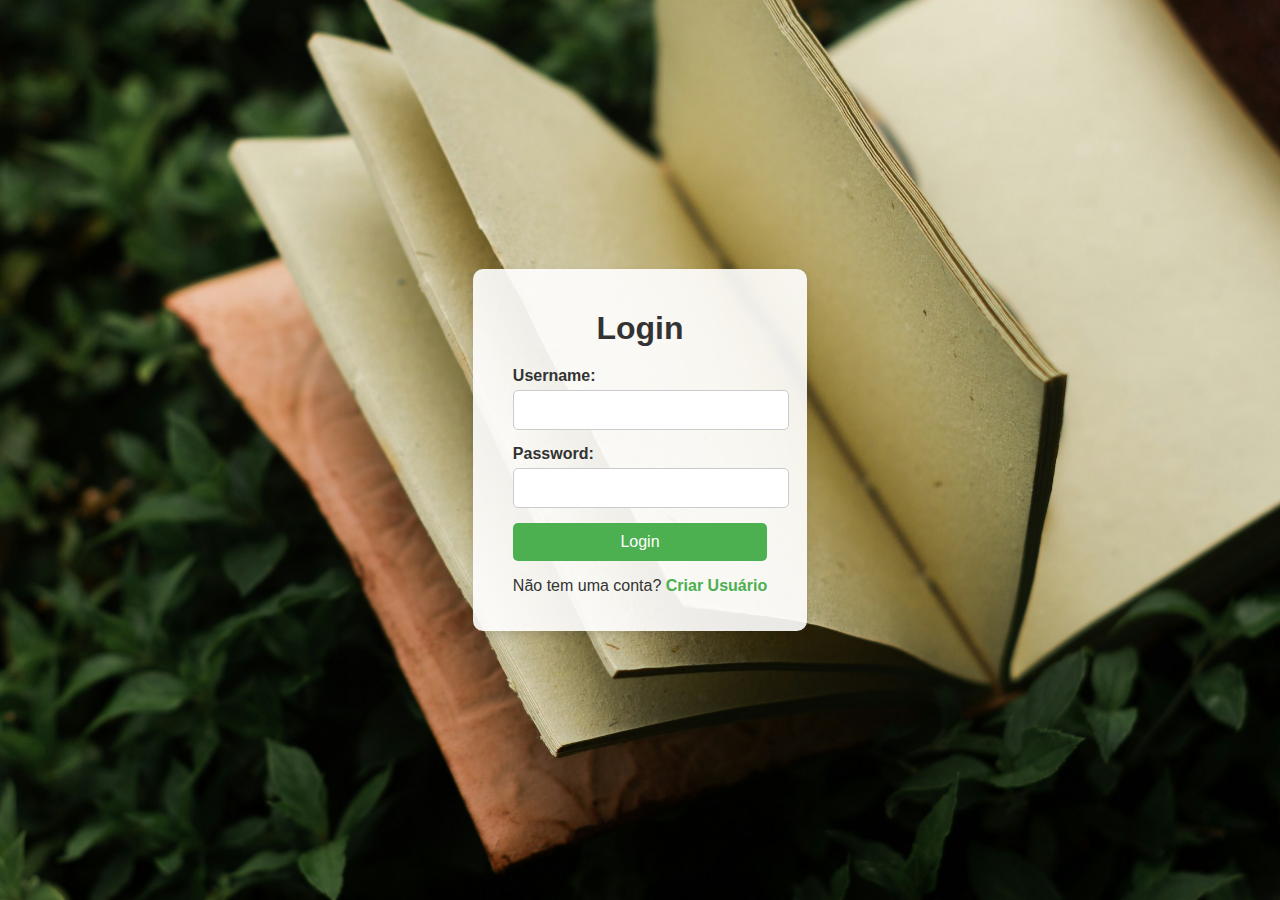
<file: login.html>
<!DOCTYPE html>
<html lang="en">
<head>
    <meta charset="UTF-8">
    <meta name="viewport" content="width=device-width, initial-scale=1.0">
    <title>Login</title>
    <link rel="stylesheet" href="login.css">
    <script defer src="login.js"></script>
</head>
<body>
    <div id="login-page">
        <div class="login-container">
            <h1>Login</h1>
            <form id="login-form" action="login.php" method="POST">
                <div class="form-group">
                    <label for="username">Username:</label>
                    <input type="text" id="username" name="username" required>
                </div>
                <div class="form-group">
                    <label for="password">Password:</label>
                    <input type="password" id="password" name="password" required>
                </div>
                <button type="submit">Login</button>
            </form>
            <p>Não tem uma conta? <a href="register.html">Criar Usuário</a></p>
            <div id="error-message" style="color: red;"></div>
        </div>
    </div>
</body>
</html>
</file>
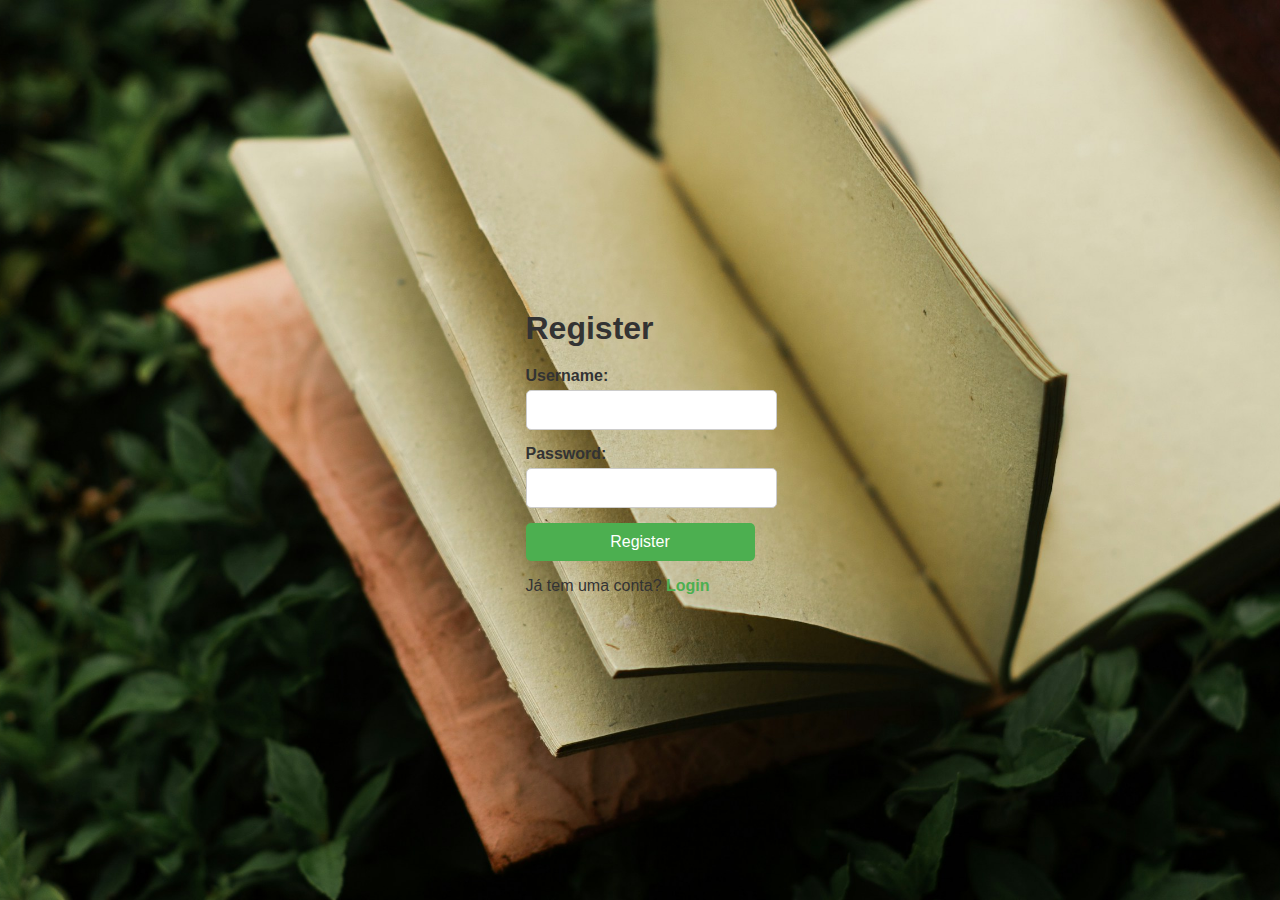
<file: register.html>
<!DOCTYPE html>
<html lang="en">
<head>
    <meta charset="UTF-8">
    <meta name="viewport" content="width=device-width, initial-scale=1.0">
    <title>Register</title>
    <link rel="stylesheet" href="login.css">
    <script defer src="register.js"></script>
</head>
<body>
    <div id="register-page">
        <div class="register-container">
            <h1>Register</h1>
            <form id="register-form" action="register.php" method="POST">
                <div class="form-group">
                    <label for="username">Username:</label>
                    <input type="text" id="username" name="username" required>
                </div>
                <div class="form-group">
                    <label for="password">Password:</label>
                    <input type="password" id="password" name="password" required>
                </div>
                <button type="submit">Register</button>
            </form>
            <p>Já tem uma conta? <a href="login.html">Login</a></p>
            <div id="error-message" style="color: red;"></div>
        </div>
    </div>
</body>
</html>
</file>
<file: login.css>
/* Estilização da página de login */
body {
    margin: 0;
    font-family: Arial, sans-serif;
    background-image: url('Images/meelika-marzzarella-BOjIwVVtu-8-unsplash.jpg'); /* Altere para o caminho da sua imagem */
    background-size: cover;
    background-position: center;
    display: flex;
    justify-content: center;
    align-items: center;
    height: 100vh;
    color: #333;
}

#login-page {
    display: flex;
    justify-content: center;
    align-items: center;
    width: 100%;
}

.login-container {
    background: rgba(255, 255, 255, 0.9);
    padding: 20px 40px;
    border-radius: 10px;
    box-shadow: 0 4px 8px rgba(0, 0, 0, 0.1);
    text-align: center;
}

h1 {
    margin-bottom: 20px;
}

.form-group {
    margin-bottom: 15px;
    text-align: left;
}

label {
    display: block;
    font-weight: bold;
    margin-bottom: 5px;
}

input {
    width: 100%;
    padding: 10px;
    border: 1px solid #ccc;
    border-radius: 5px;
    font-size: 16px;
}

button {
    width: 100%;
    padding: 10px;
    background-color: #4caf50;
    color: white;
    border: none;
    border-radius: 5px;
    font-size: 16px;
    cursor: pointer;
    transition: background-color 0.3s;
}

button:hover {
    background-color: #45a049;
}

a {
    color: #4caf50;
    text-decoration: none;
    font-weight: bold;
}

a:hover {
    text-decoration: underline;
}
</file>
